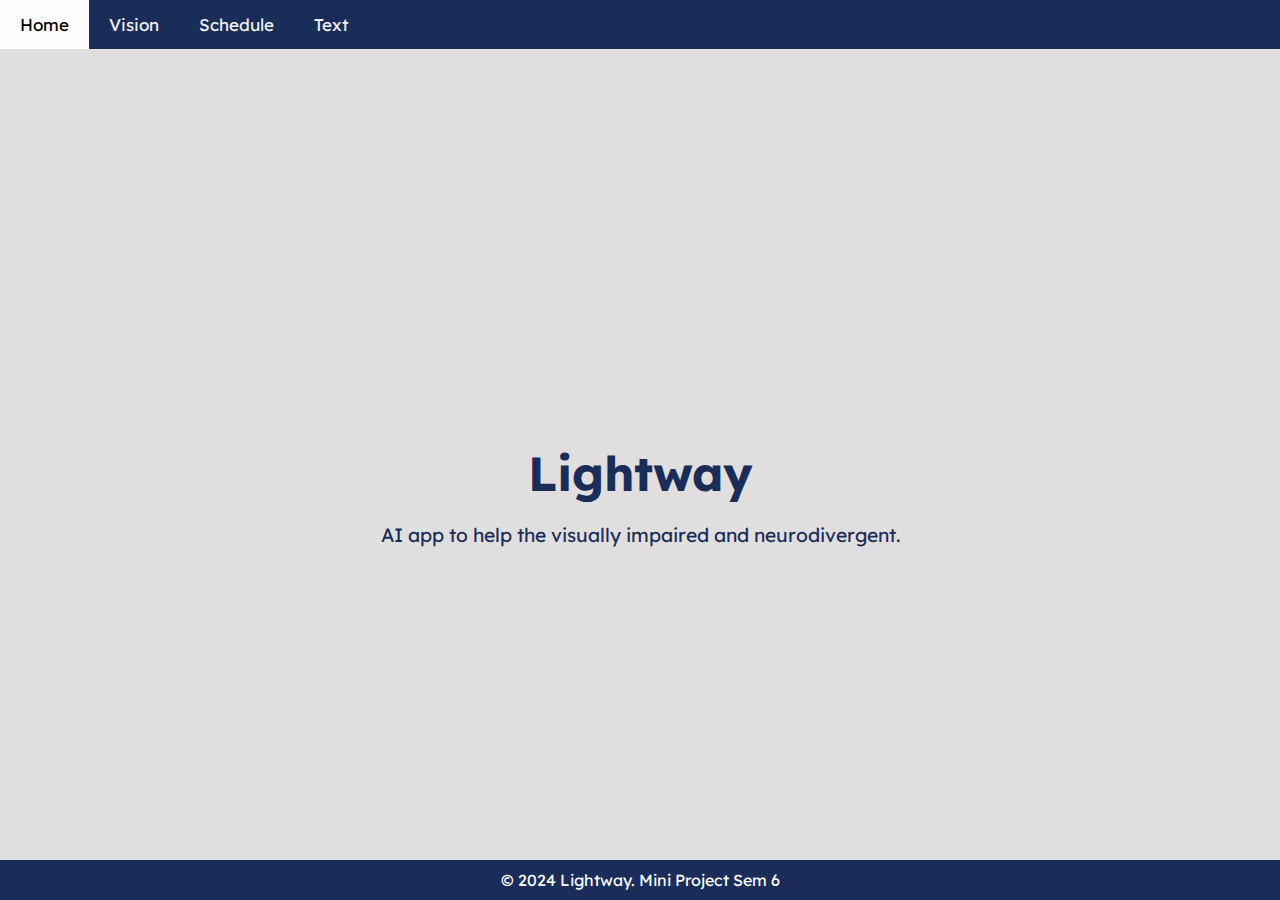
<file: home.html>
<!DOCTYPE html>
<html lang="en">
<head>
  <meta charset="UTF-8">
  <meta http-equiv="X-UA-Compatible" content="IE=edge">
  <meta name="viewport" content="width=device-width, initial-scale=1.0">
  <title>Lightway</title>
  <link href="https://fonts.googleapis.com/css2?family=Lexend:wght@700&display=swap" rel="stylesheet">
  <style>
    body {
      margin: 0;
      font-family: 'Lexend', sans-serif;
      background: rgb(224, 222, 222);
      color: #1A2D59;
      display: flex;
      flex-direction: column;
      align-items: center;
      height: 100vh;
      justify-content: space-between;
    }
    .navbar {
      width: 100%;
      background-color: #1A2D59;
      overflow: hidden;
      position: fixed;
      top: 0;
    }
    .navbar a {
      float: left;
      display: block;
      color: #f2f2f2;
      text-align: center;
      padding: 14px 20px;
      text-decoration: none;
      font-size: 17px;
    }
    .navbar a:hover {
      background-color: #fffdfd;
      color: black;
    }
    .main-content {
      margin-top: 70px; /* Adjusted for fixed navbar */
      text-align: center;
      flex: 1;
      display: flex;
      flex-direction: column;
      justify-content: center;
      align-items: center;
    }
    .main-content h1 {
      font-size: 3em;
      margin: 20px 0;
    }
    .main-content p {
      font-size: 1.2em;
      max-width: 600px;
      margin: 0 auto;
    }
    .footer {
      width: 100%;
      background-color: #1A2D59;
      color: white;
      text-align: center;
      padding: 10px 0;
      position: fixed;
      bottom: 0;
      z-index: 10;
    }
  </style>
</head>
<body>
  <div class="navbar">
    <a href="home.html">Home</a>
    <a href="index.html">Vision</a>
    <a href="medi.html">Schedule</a>
    <a href="text.html">Text</a>
  </div>
  
  <div class="main-content">
    <h1>Lightway</h1>
    <p>AI app to help the visually impaired and neurodivergent.</p>
    <script src="https://cdn.commoninja.com/sdk/latest/commonninja.js" defer></script>
    <div class="commonninja_component pid-e2dec359-a346-4bbf-a56d-4b9819fc1900"></div>
  </div>

  <div class="footer">
    &copy; 2024 Lightway. Mini Project Sem 6
  </div>
</body>
</html>
</file>
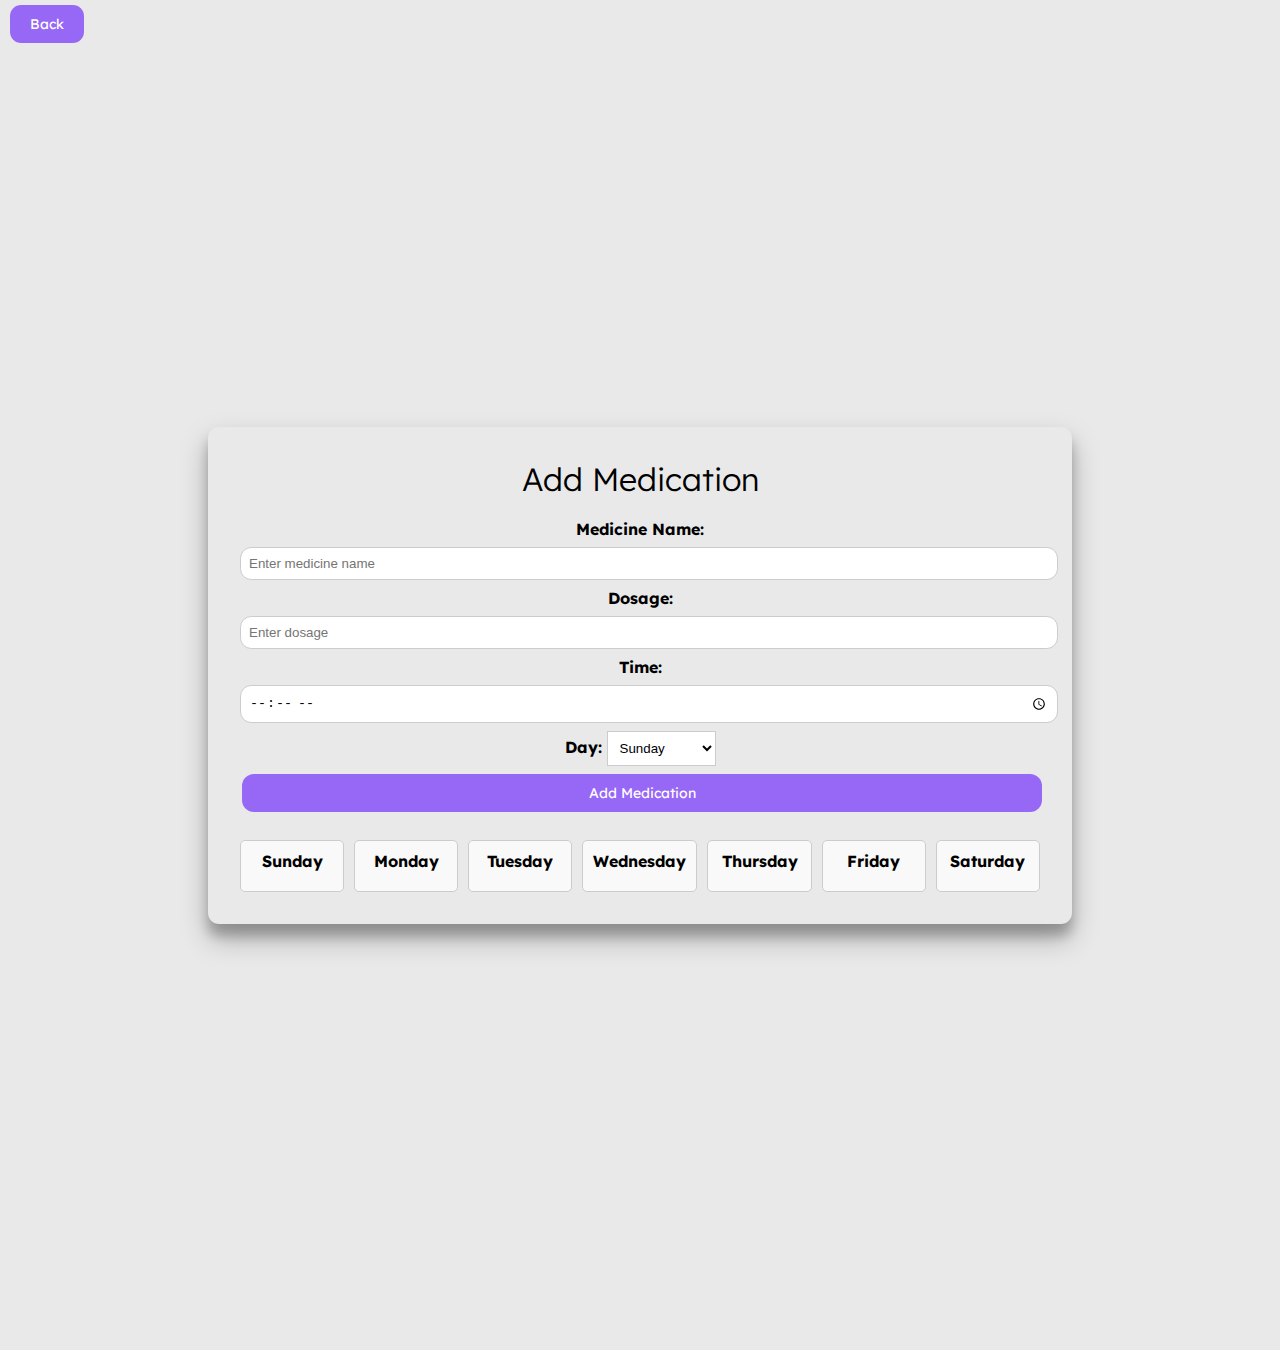
<file: medi.html>
<!DOCTYPE html>
<html lang="en">
<head>
    <meta charset="UTF-8">
    <meta name="viewport" content="width=device-width, initial-scale=1.0">
    <title>Lightway</title>
    <link href="https://fonts.googleapis.com/css2?family=Lexend:wght@700&display=swap" rel="stylesheet">
    <link rel="stylesheet" href="detect.css">
    <style>
        :root {
            --white: #e9e9e9;
            --gray: #333;
            --blue: #9767F6;
            --lightblue: #008997;
            --button-radius: 0.7rem;
        }

        body {
            display: grid;
            place-items: center;
            background: var(--white);
            font-family: 'Lexend', sans-serif;
            margin: 0;
            height: 150vh;
        }

        .container {
            background-color: var(--white);
            border-radius: var(--button-radius);
            box-shadow: 0 0.9rem 1.7rem rgba(0, 0, 0, 0.25), 0 0.7rem 0.7rem rgba(0, 0, 0, 0.22);
            width: 100%;
            max-width: 800px;
            padding: 2rem;
            text-align: center;
        }

        .header {
            display: flex;
            align-items: center;
            justify-content: space-between;
            width: 100%;
        }

        .audio-icon {
            width: 40px;
            height: 40px;
        }

        .description-text {
            font-size: 1.5rem;
            font-weight: bold;
            color: var(--gray);
        }

        .back-button-container {
            position: absolute;
    top: 5px;
    left: 10px;
        }

        .back-button {
            font-family: 'Lexend', sans-serif; 
            background-color: var(--blue);
            color: white;
            padding: 10px 20px;
            border: none;
            border-radius: var(--button-radius);
            cursor: pointer;
            font-size: 14px;
        }

        .form__title {
            font-weight: 300;
            margin: 0 0 1.25rem;
        }

        .form input[type="text"],
        .form input[type="time"],
        .form button {
            width: 100%;
            margin: 0.5rem 0;
            border-radius: var(--button-radius);
            border: none;
        }

        .form input[type="text"],
        .form input[type="time"],
        .form select {
            background-color: #fff;
            border: 1px solid #ccc;
            padding: 0.5rem;
        }

        .form button {
            font-family: 'Lexend', sans-serif; 
            background-color: #9767F6;
            color: white;
            padding: 10px 20px;
            font-size: 14px;
            margin: 8px 2px;
            border-radius: 12px;
            cursor: pointer;
            text-align: center;
            text-decoration: none;
            display: inline-block;
            transition: transform 80ms ease-in;
        }

        .form button:active {
            transform: scale(0.95);
        }

        .form button:focus {
            outline: none;
        }

        .calendar {
            display: grid;
            grid-template-columns: repeat(7, 1fr);
            grid-gap: 10px;
            margin-top: 20px;
        }

        .day {
            background: #f9f9f9;
            border: 1px solid #ccc;
            padding: 10px;
            border-radius: 5px;
        }

        .day-header {
            font-weight: bold;
            margin-bottom: 10px;
        }

        .schedule-item {
            background: #e3f2fd;
            border: 1px solid #ccc;
            padding: 5px;
            border-radius: 5px;
            margin-bottom: 5px;
            font-size: 0.9rem;
        }
    </style>
</head>
<body>

    <div class="back-button-container">
        <button class="back-button" onclick="window.location.href='home.html'">Back</button>
    </div>
    <div class="container">
        <h1 class="form__title">Add Medication</h1>
        <form id="medicine-form" class="form">
            <label for="medicine-name">Medicine Name:</label>
            <input type="text" id="medicine-name" name="medicine-name" placeholder="Enter medicine name" required>
            <br>
            <label for="dosage">Dosage:</label>
            <input type="text" id="dosage" name="dosage" placeholder="Enter dosage" required>
            <br>
            <label for="time">Time:</label>
            <input type="time" id="time" name="time" required>
            <br>
            <label for="day">Day:</label>
            <select id="day" name="day" required>
                <option value="Sunday">Sunday</option>
                <option value="Monday">Monday</option>
                <option value="Tuesday">Tuesday</option>
                <option value="Wednesday">Wednesday</option>
                <option value="Thursday">Thursday</option>
                <option value="Friday">Friday</option>
                <option value="Saturday">Saturday</option>
            </select>
            <br>
            <button type="submit">Add Medication</button>
        </form>
        <div class="calendar" id="schedule">
            <div class="day" id="sunday"><div class="day-header">Sunday</div></div>
            <div class="day" id="monday"><div class="day-header">Monday</div></div>
            <div class="day" id="tuesday"><div class="day-header">Tuesday</div></div>
            <div class="day" id="wednesday"><div class="day-header">Wednesday</div></div>
            <div class="day" id="thursday"><div class="day-header">Thursday</div></div>
            <div class="day" id="friday"><div class="day-header">Friday</div></div>
            <div class="day" id="saturday"><div class="day-header">Saturday</div></div>
        </div>
    </div>

    <script>
        document.getElementById('medicine-form').addEventListener('submit', function(event) {
            event.preventDefault();

            const name = document.getElementById('medicine-name').value;
            const dosage = document.getElementById('dosage').value;
            const time = document.getElementById('time').value;
            const day = document.getElementById('day').value;

            const medicine = {
                name,
                dosage,
                time,
                day
            };

            let medicines = JSON.parse(localStorage.getItem('medicines')) || [];
            medicines.push(medicine);
            localStorage.setItem('medicines', JSON.stringify(medicines));

            addMedicineToSchedule(medicine);
            setReminder(medicine);

            this.reset();
        });

        function addMedicineToSchedule(medicine) {
            const dayDiv = document.getElementById(medicine.day.toLowerCase());
            const div = document.createElement('div');
            div.classList.add('schedule-item');
            div.innerHTML = `<strong>${medicine.name}</strong> - ${medicine.dosage} at ${medicine.time}`;
            dayDiv.appendChild(div);
        }

        function setReminder(medicine) {
            const now = new Date();
            const reminderTime = new Date();
            const [hours, minutes] = medicine.time.split(':');
            reminderTime.setHours(hours, minutes, 0, 0);

            if (reminderTime < now) {
                reminderTime.setDate(reminderTime.getDate() + 1);
            }

            const timeout = reminderTime - now;
            setTimeout(() => {
                playReminder(medicine);
            }, timeout);
        }

        function playReminder(medicine) {
            const message = `It's time to take your medicine: ${medicine.name}, ${medicine.dosage}`;
            const speech = new SpeechSynthesisUtterance(message);
            speech.lang = 'en-US';
            window.speechSynthesis.speak(speech);
        }

        document.addEventListener('DOMContentLoaded', function() {
            const medicines = JSON.parse(localStorage.getItem('medicines')) || [];
            medicines.forEach(medicine => {
                addMedicineToSchedule(medicine);
                setReminder(medicine);
            });
        });
    </script>
</body>
</html>
</file>
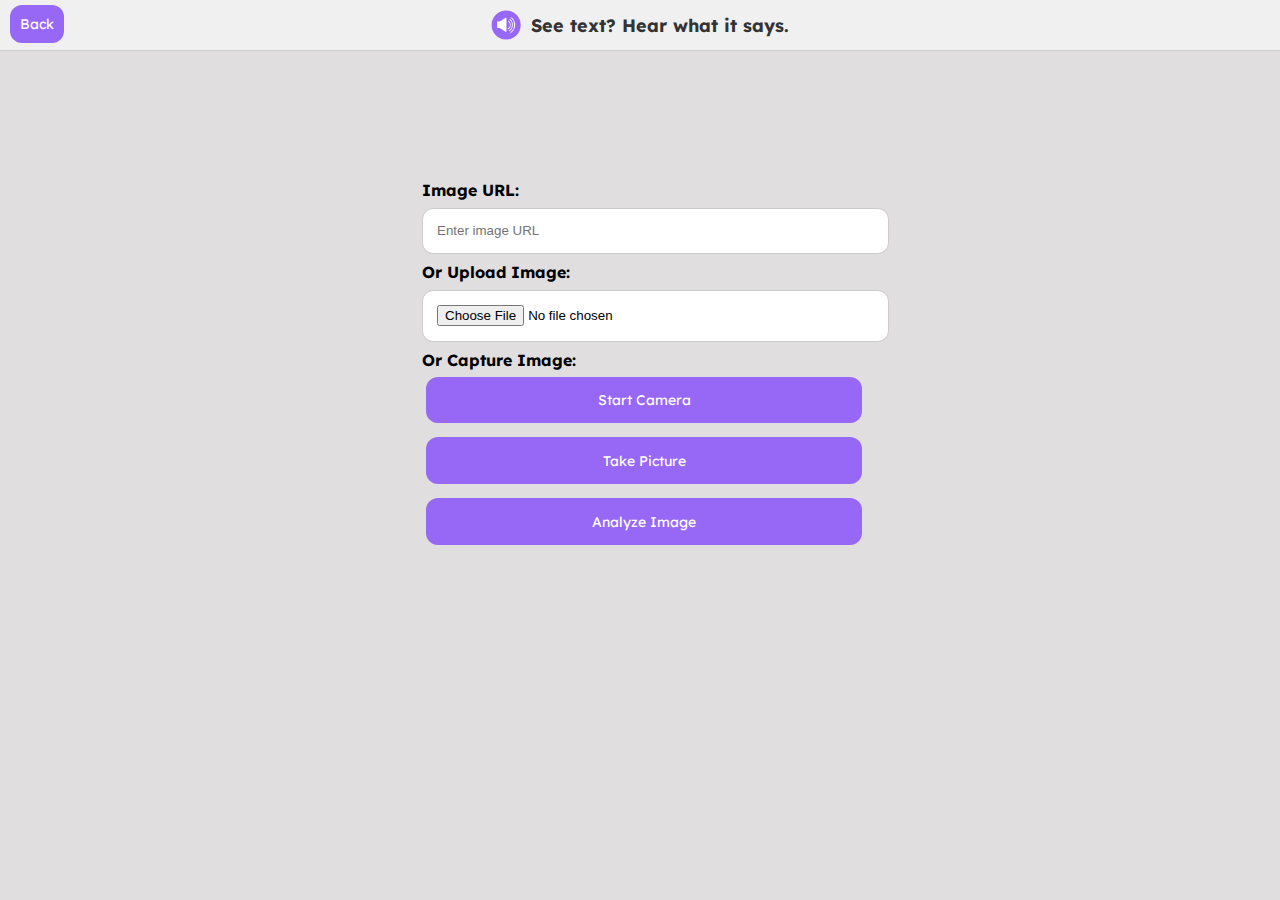
<file: text.html>
<!DOCTYPE html>
<html lang="en">
<head>
    <meta charset="UTF-8">
    <meta name="viewport" content="width=device-width, initial-scale=1.0">
    
    <title>Lightway</title>
    <link href="https://fonts.googleapis.com/css2?family=Lexend:wght@700&display=swap" rel="stylesheet">
    <link rel="stylesheet" href="detect.css">
    <style>
        :root {
            --white: #e9e9e9;
            --gray: #333;
            --blue: #0367a6;
            --lightblue: #008997;
            --button-radius: 0.7rem;
            
        }

     

        .container {
            background-color: var(--white);
            border-radius: var(--button-radius);
            box-shadow: 0 0.9rem 1.7rem rgba(0, 0, 0, 0.25), 0 0.7rem 0.7rem rgba(0, 0, 0, 0.22);
            width: 100%;
            max-width: var(--max-width);
            padding: 2rem;
            text-align: center;
        }

        .form__title {
            font-weight: 300;
            margin: 0 0 1.25rem;
        }

        .form input[type="text"],
        .form input[type="file"],
        .form button {
            width: 100%;
            padding: 0.9rem;
            margin: 0.5rem 0;
            border-radius: var(--button-radius);
            border: none;
        }

        .form input[type="text"] {
            background-color: #fff;
            border: 1px solid #ccc;
        }

        .form input[type="file"] {
            background-color: #fff;
            border: 1px solid #ccc;
        }

        .form button {
            background-color: #9767F6;
    border: none;
    color: white;
    text-align: center;
    text-decoration: none;
    display: inline-block;
    font-size: 14px;
    font-family: 'Lexend', sans-serif; 
    margin: 7px 4px;
    border-radius: 12px;
    cursor: pointer;
         
        }


        video,
        canvas {
            width: 100%;
            max-width: 600px;
            display: none;
            margin: 1rem 0;
        }

        #result {
            margin-top: 20px;
            white-space: pre-wrap;
        }

        #error {
            color: red;
            margin-top: 20px;
        }
    </style>
</head>
<body>
    <div class="header">
        <img src="audio.png" alt="Audio Icon" class="audio-icon" />
        <span class="description-text">See text? Hear what it says.</span>
      </div>
      <div class="back-button-container">
        <button class="back-button" onclick="window.location.href='home.html'">Back</button>
      </div>
      <div class="form1">
        <form id="clarifai-form" class="form">
            <label for="image-url">Image URL:</label>
            <input type="text" id="image-url" name="image-url" placeholder="Enter image URL">
            <br>
            <label for="image-upload">Or Upload Image:</label>
            <input type="file" id="image-upload" accept="image/*">
            <br>
            <label for="capture">Or Capture Image:</label>
            <button type="button" onclick="startCamera()">Start Camera</button>
            <button type="button" onclick="takePicture()">Take Picture</button>
            <video id="video" autoplay></video>
            <canvas id="canvas"></canvas>
            <br>
            <button type="button" onclick="callClarifaiAPI()">Analyze Image</button>
        </form>
    
      </div>
     

    <div id="result"></div>
    <div id="error"></div>

    <script>
        const PAT = 'fa918d28338b43848c5b0b8850546283';
        const USER_ID = 'belhyto';
        const APP_ID = 'lightway';
        const MODEL_ID = 'ocr-scene-english-paddleocr';
        const MODEL_VERSION_ID = '46e99516c2d94f58baf2bcaf5a6a53a9';

        let base64Image = '';

        async function startCamera() {
            const constraints = {
                video: {
                    facingMode: 'environment' // Use 'user' for front camera
                }
            };
            const stream = await navigator.mediaDevices.getUserMedia(constraints);
            const video = document.getElementById('video');
            video.srcObject = stream;
            video.style.display = 'block';
        }

        function takePicture() {
            const video = document.getElementById('video');
            const canvas = document.getElementById('canvas');
            const context = canvas.getContext('2d');
            canvas.width = video.videoWidth;
            canvas.height = video.videoHeight;
            context.drawImage(video, 0, 0, canvas.width, canvas.height);
            base64Image = canvas.toDataURL('image/jpeg').split(',')[1];
            video.style.display = 'none';
            canvas.style.display = 'block';
        }

        async function callClarifaiAPI() {
            const imageUrl = document.getElementById('image-url').value;
            const imageUpload = document.getElementById('image-upload').files[0];

            let inputData = {};

            if (base64Image) {
                inputData = {
                    "user_app_id": {
                        "user_id": USER_ID,
                        "app_id": APP_ID
                    },
                    "inputs": [
                        {
                            "data": {
                                "image": {
                                    "base64": base64Image
                                }
                            }
                        }
                    ]
                };
                await sendRequest(inputData);
            } else if (imageUpload) {
                const reader = new FileReader();
                reader.onloadend = async () => {
                    const base64Image = reader.result.split(',')[1];
                    inputData = {
                        "user_app_id": {
                            "user_id": USER_ID,
                            "app_id": APP_ID
                        },
                        "inputs": [
                            {
                                "data": {
                                    "image": {
                                        "base64": base64Image
                                    }
                                }
                            }
                        ]
                    };
                    await sendRequest(inputData);
                };
                reader.readAsDataURL(imageUpload);
            } else if (imageUrl) {
                inputData = {
                    "user_app_id": {
                        "user_id": USER_ID,
                        "app_id": APP_ID
                    },
                    "inputs": [
                        {
                            "data": {
                                "image": {
                                    "url": imageUrl
                                }
                            }
                        }
                    ]
                };
                await sendRequest(inputData);
            } else {
                document.getElementById('error').innerText = 'Please provide an image URL, upload an image, or capture an image.';
                document.getElementById('result').innerText = '';
            }
        }

        async function sendRequest(inputData) {
            const requestOptions = {
                method: 'POST',
                headers: {
                    'Accept': 'application/json',
                    'Authorization': 'Key ' + PAT,
                    'Content-Type': 'application/json'
                },
                body: JSON.stringify(inputData)
            };

            try {
                const response = await fetch("https://api.clarifai.com/v2/models/" + MODEL_ID + "/versions/" + MODEL_VERSION_ID + "/outputs", requestOptions);
                const result = await response.json();

                if (response.ok) {
                    const predictedText = result.outputs[0].data.regions.map(region => region.data.text.raw).join(', ');
                    document.getElementById('result').innerText = predictedText ? `Predicted Text: ${predictedText}` : 'No text detected';
                    document.getElementById('error').innerText = '';
                    if (predictedText) {
                        readOutLoud(predictedText);
                    }
                } else {
                    document.getElementById('error').innerText = 'Error: ' + JSON.stringify(result, null, 2);
                    document.getElementById('result').innerText = '';
                }
            } catch (error) {
                document.getElementById('error').innerText = 'Network error: ' + error;
                document.getElementById('result').innerText = '';
            }
        }

        function readOutLoud(text) {
            const speech = new SpeechSynthesisUtterance(text);
            speech.lang = 'en-US';
            window.speechSynthesis.speak(speech);
        }
    </script>
</body>
</html>
</file>
<file: detect.css>
body {
    margin: 0;
    border: none;
    background: rgb(224, 222, 222);
    font-family: 'Lexend', sans-serif; /* Apply the Lexend font to the body */
  font-weight: 700; 
  
  }
  
  .header {
    display: flex;
    align-items: center;
    justify-content: center;
    background-color: #f0f0f0;
    padding: 10px;
    border-bottom: 1px solid #ccc;
  }
  .form1{
    height: 70vh;
    place-items: center; 
    display: grid;
  }
  
  .audio-icon {
    width: 30px;
    height: 30px;
    margin-right: 10px;
  }
  
  .description-text {
    font-size: 18px;
    color: #333;
  }
  .back-button-container {
    position: absolute;
    top: 5px;
    left: 10px;
  }
  
  .back-button {
    font-family: 'Lexend', sans-serif; 
    background-color: #9767F6;
    border: none;
    color: white;
    padding: 10px 10px;
    text-align: center;
    
    font-size: 14px;
    
    border-radius: 12px;
    cursor: pointer;
  }
    
  
  
  
  .back-button:hover {
    background-color: #0056b3;
  }
  
  .ai-vid {
    position: absolute;
    width: 80%; /* Adjust width as needed */
    height: 80%; /* Adjust height as needed */
    border-radius: 60px; /* Adjust the border-radius to get rounded corners */
    top: 10%; /* Center vertically */
    left: 10%; /* Center horizontally */
  }
  
  .ai-container {
    position: absolute;
    display: flex;
    justify-content: space-around;
    width: 100%;
    height: 100%;
    align-items: center;
  }
  
  @media (max-width: 768px) {
  .ai-vid {
    width: 90%; /* Increase width for smaller screens */
    height: auto; /* Adjust height to maintain aspect ratio */
    top: 50%; /* Center vertically */
    left: 50%; /* Center horizontally */
    border-radius: 60px; 
    transform: translate(-50%, -50%); /* Center horizontally and vertically */
  }

  .ai-container {
    position: absolute;
    display: flex;
    justify-content: center;
    align-items: center;
    width: 100%;
    height: 100%;
  }
}
</file>
